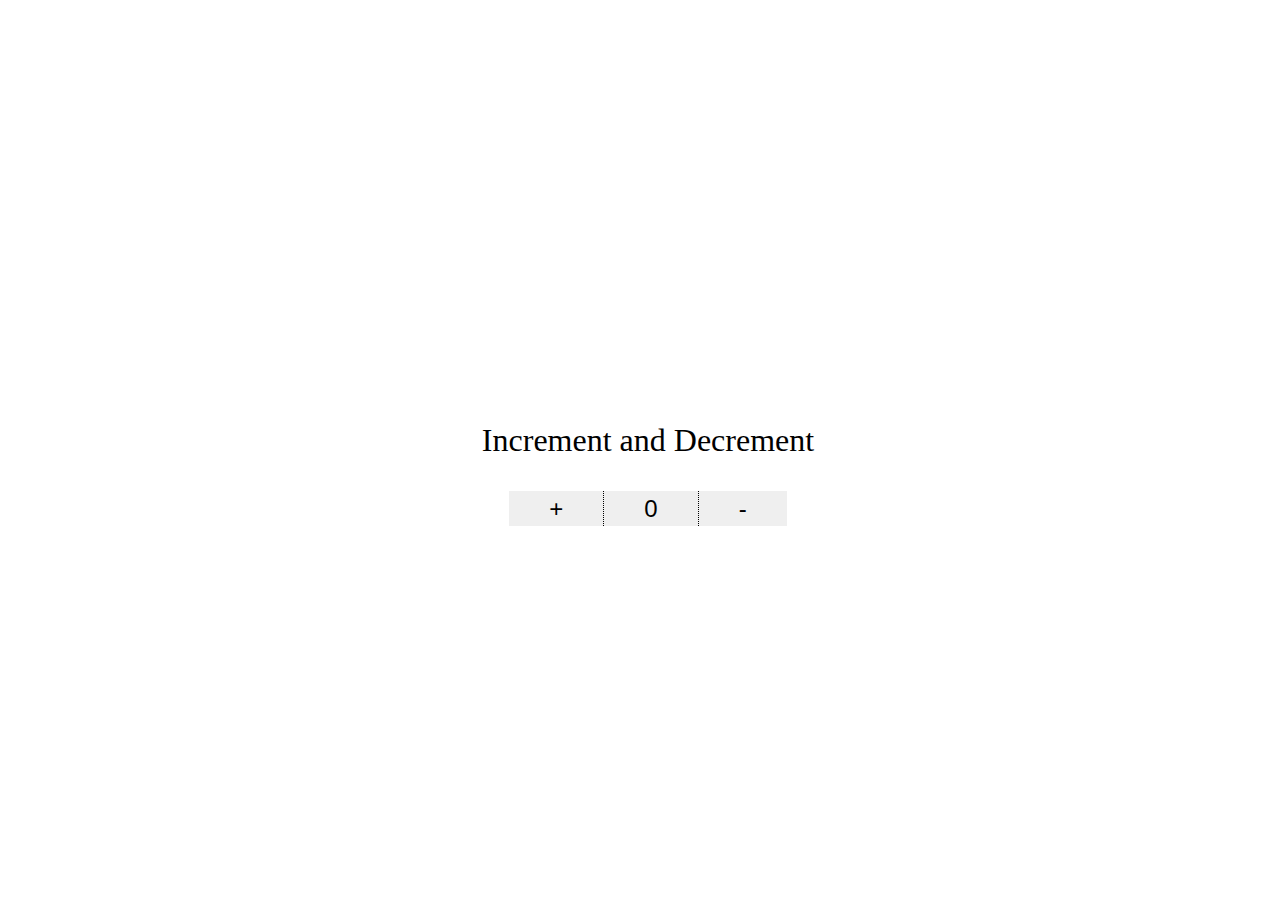
<file: Web_Dev/Counter_App/index.html>
<!DOCTYPE html>
<html lang="en">
<head>
    <meta charset="UTF-8">
    <meta http-equiv="X-UA-Compatible" content="IE=edge">
    <meta name="viewport" content="width=device-width, initial-scale=1.0">
    <link rel="stylesheet" href="style.css">
    <title>Counter App</title>
</head>
<body>
    <div class="container">
        <div>
            <p>Increment and Decrement</p>
        </div>

        <div class="counter">
            <button onclick="inc()" id="common" class="plus">+</button>

            <!-- <div>0</div> -->
            <button id="common" class="change">0</button>

            <button onclick="dec()" id="common" class="minus">-</button>
        </div>
    </div>

    <script src="index.js"> </script>
</body>
</html>
</file>
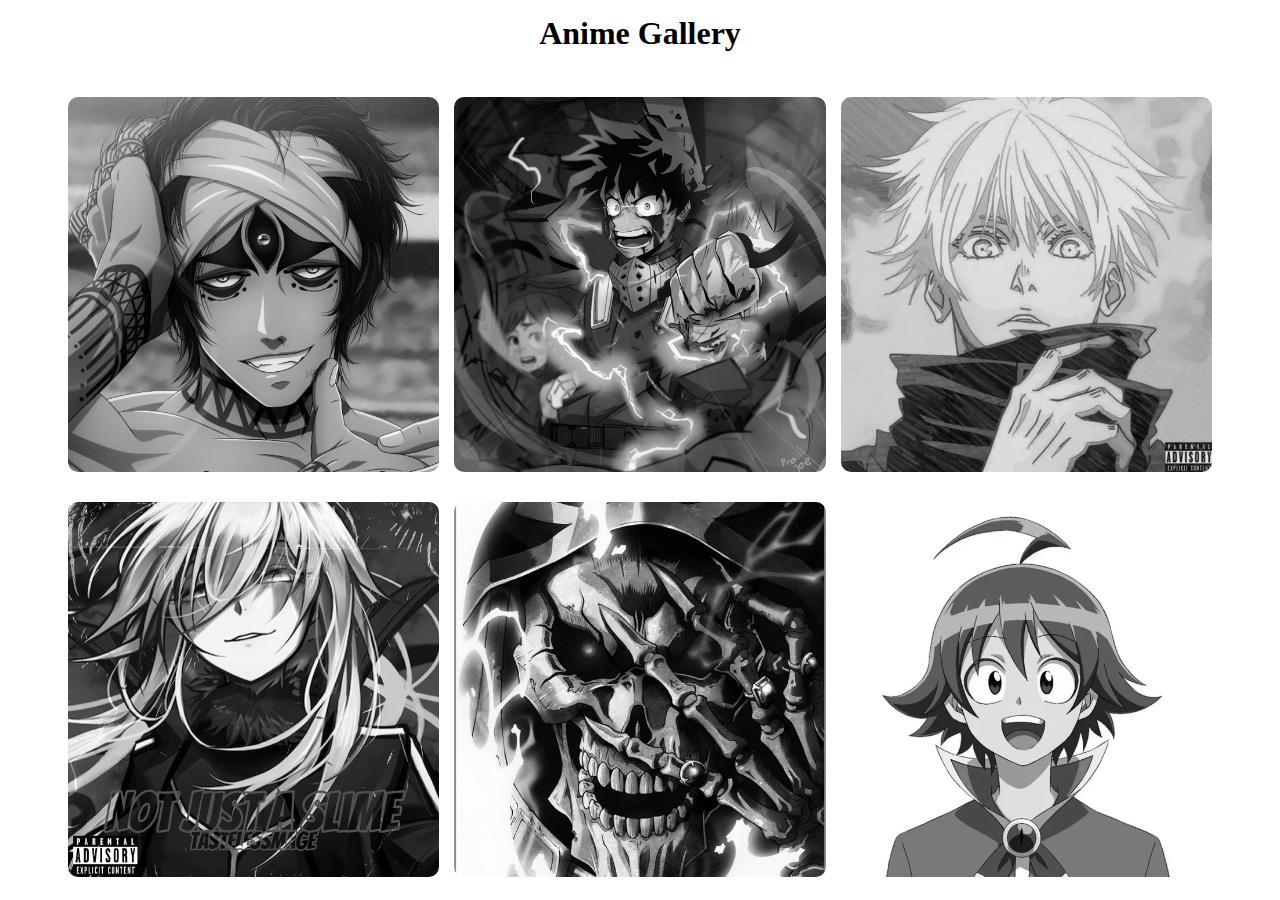
<file: Web_Dev/Image_Gallery/index.html>
<!DOCTYPE html>
<html lang="en">
<head>
    <meta charset="UTF-8">
    <meta http-equiv="X-UA-Compatible" content="IE=edge">
    <meta name="viewport" content="width=device-width, initial-scale=1.0">
    <link rel="stylesheet" href="style.css">
    <title>Image Gallery</title>
</head>
<body>
    <div class="wrapper">
        <h1>Anime Gallery</h1>
        <div class="container">
            <figure class="card">
                <img src="assets/shiva.jpg" alt="">
                <figcaption>Shiva</figcaption>
            </figure>

            <figure class="card">
                <img src="assets/deku.jpg" alt="">
                <figcaption>Deku</figcaption>
            </figure>

            <figure class="card">
                <img src="assets/satoru.jpg" alt="">
                <figcaption>Gojo Satoru</figcaption>
            </figure>

            <figure class="card">
                <img src="assets/slime.jpg" alt="">
                <figcaption>Slime</figcaption>
            </figure>

            <figure class="card">
                <img src="assets/overlord.jpg" alt="">
                <figcaption>Overload</figcaption>
            </figure>

            <figure class="card">
                <img src="assets/iruma.jpg" alt="">
                <figcaption>Iruma</figcaption>
            </figure>

            <figure class="card">
                <img src="assets/tanjiro.jpg" alt="">
                <figcaption>Tanjiro</figcaption>
            </figure>

            <figure class="card">
                <img src="assets/one piece.jpg" alt="">
                <figcaption>One Piece</figcaption>
            </figure>

            <figure class="card">
                <img src="assets/naruto.jpg" alt="">
                <figcaption>Naruto</figcaption>
            </figure>
        </div>
    </div>
</body>
</html>
</file>
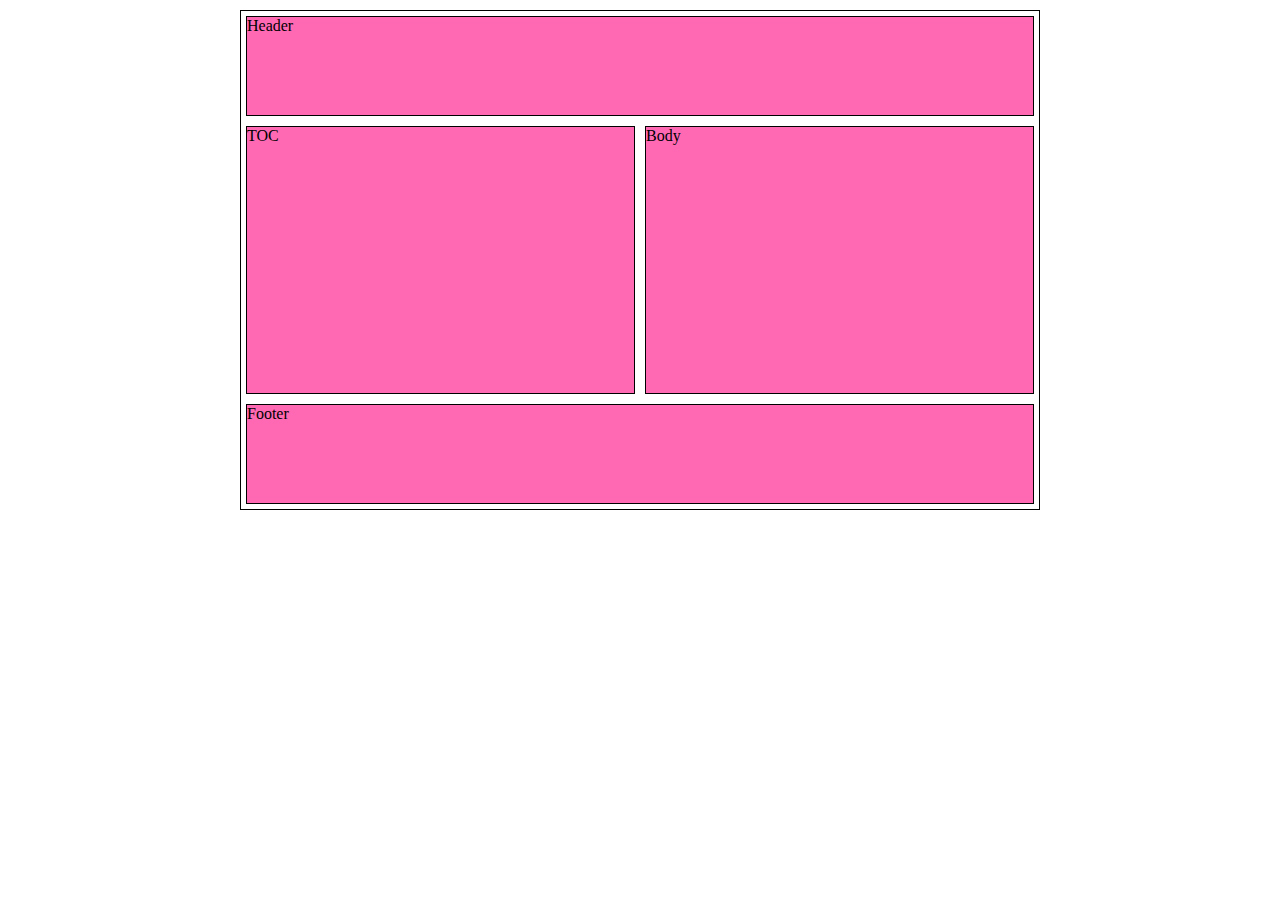
<file: Web_Dev/Practice/media_query/index.html>
<!DOCTYPE html>
<html lang="en">
<head>
    <meta charset="UTF-8">
    <meta http-equiv="X-UA-Compatible" content="IE=edge">
    <meta name="viewport" content="width=device-width, initial-scale=1.0">
    <title>Media Query</title>
    <link rel="stylesheet" href="style.css">
</head>
<body>
    <div class="container">
        <div class="hea same">Header</div>
        <div class="toc same">TOC</div>
        <div class="boo same">Body</div>
        <div class="foo same">Footer</div>
    </div>
</body>
</html>
</file>
<file: Web_Dev/Counter_App/style.css>
*{
    box-sizing: border-box;
}


.container{
    width: 100vw;
    height: 100vh;
    display: flex;
    justify-content: center;
    align-items: center;
    flex-direction: column;
    overflow: hidden;
}

p{
    font-size: xx-large;
}

.counter{
    display: flex;
}



button{
    border: none;
    font-size: x-large;
    padding: 0.2rem 2.5rem;
    
}

.plus{
    border-right: 1px dotted black;
}

.minus{
    border-left: 1px dotted black;
}
</file>
<file: Web_Dev/Image_Gallery/style.css>
* {
    padding: 0;
    margin: 0;
    box-sizing: border-box;
}

.wrapper {
    margin: 0 auto;
    height: 100vh;
    overflow-x: hidden;
    overflow-y: auto;
    
}

h1{
    text-align: center;
    margin: 15px auto;
}

.container {
    max-width: 1200px;
    margin: 0px auto;
    padding: 20px;
    height: 100%;
    margin-bottom: 600px;
    display: flex;
    flex-wrap: wrap;
    justify-content: space-between;
    
}

.container .card {

    width: 32%;
    overflow: hidden;
    margin: 10px auto;
    margin-bottom: 20px;
    border-radius: 10px;
    position: relative;
}

.card img{
    width: 100%;
    height: 100%;
    filter: grayscale(100%);
    position: relative;
}

.card:hover {
    /* filter: grayscale(0%); */
    transition: 0.5s;
    transform: scale(1.03);
    filter: drop-shadow(0 0 10px #333);
}

.card img:hover {
    filter: grayscale(0%);
}

.card figcaption {
    position: absolute;
    bottom: 6px;
    left: 40px;
    opacity: 0;
    transition: 0.3s;
    color: white;
    font-size: larger;
    font-weight: bolder;
    
}

.card:hover figcaption{
    opacity: 1;
    transform: scale(1.03);
}
</file>
<file: Web_Dev/Practice/media_query/style.css>
*{
    padding: 0;
    margin: 0;
    box-sizing: border-box;
}

.container {
    height: 500px;
    width: 800px;
    border: 1px solid black;
    margin: 10px auto;
    display: grid;

    grid-template-columns: 1fr 1fr;
    grid-template-rows: 100px 1fr 100px;
    grid-template-areas: 
    "hh hh"
    "tt bb"
    "ff ff";
    padding: 5px;

     gap: 10px;
}

div {
    border: 1px solid black;
}

/* .same {
    width: 50px;
    height: 50px;
} */

.hea {
    grid-area: hh;
    background-color: hotpink;
}

.toc {
    grid-area: tt;
    background-color: hotpink;
}

.boo {
    grid-area: bb;
    background-color: hotpink;
}

.foo {
    grid-area: ff;
    background-color: hotpink;
}

@media (max-width: 500px){
    .container {
        display: grid;
        grid-template-columns: 1fr;
        grid-template-rows: 100px 1fr 1fr 100px;
        grid-template-areas:
        "hh"
        "tt"
        "bb"
        "ff";

        padding: 5px;
        gap: 10px;
    }

    .hea{
        grid-area: hh;
        background-color: hotpink;
    }

    .toc {
        grid-area: tt;
        background-color: hotpink;
    }

    .boo {
        grid-area: bb;
        background-color: hotpink;
    }

    .foo {
        grid-area: ff;
        background-color: hotpink;
    }
}
</file>
